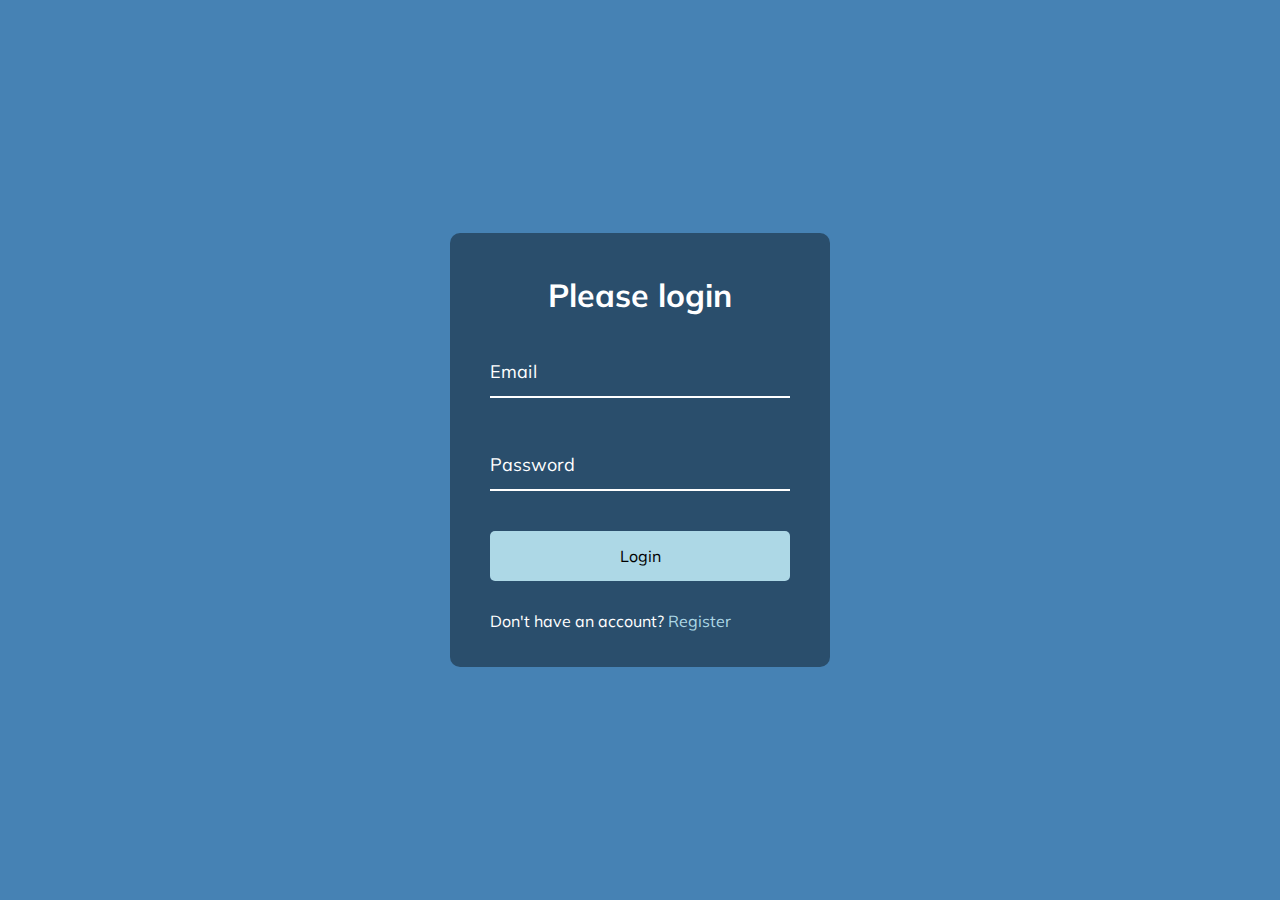
<file: Form wave Animation/index.html>
<!DOCTYPE html>
<html lang="en">
  <head>
    <meta charset="UTF-8" />
    <meta name="viewport" content="width=device-width, initial-scale=1.0" />
    <link rel="stylesheet" href="style.css" />
    <title>Form Input Wave</title>
  </head>
  <body>
    <div class="container">
        <h1>Please login</h1>
        <form >
            <div class="form-control">
                <input type="text" required>
                <label >Email </label>
            </div>
            <div class="form-control">
                <input type="text" required>
                <label >Password</label>
            </div>
            <button class="btn">Login</button>
            <p class="text"> Don't have an account? <a href="#">Register</a></p>
        </form>
    </div>

    <script src = "script.js"></script>
    </body>
    </html>
</file>
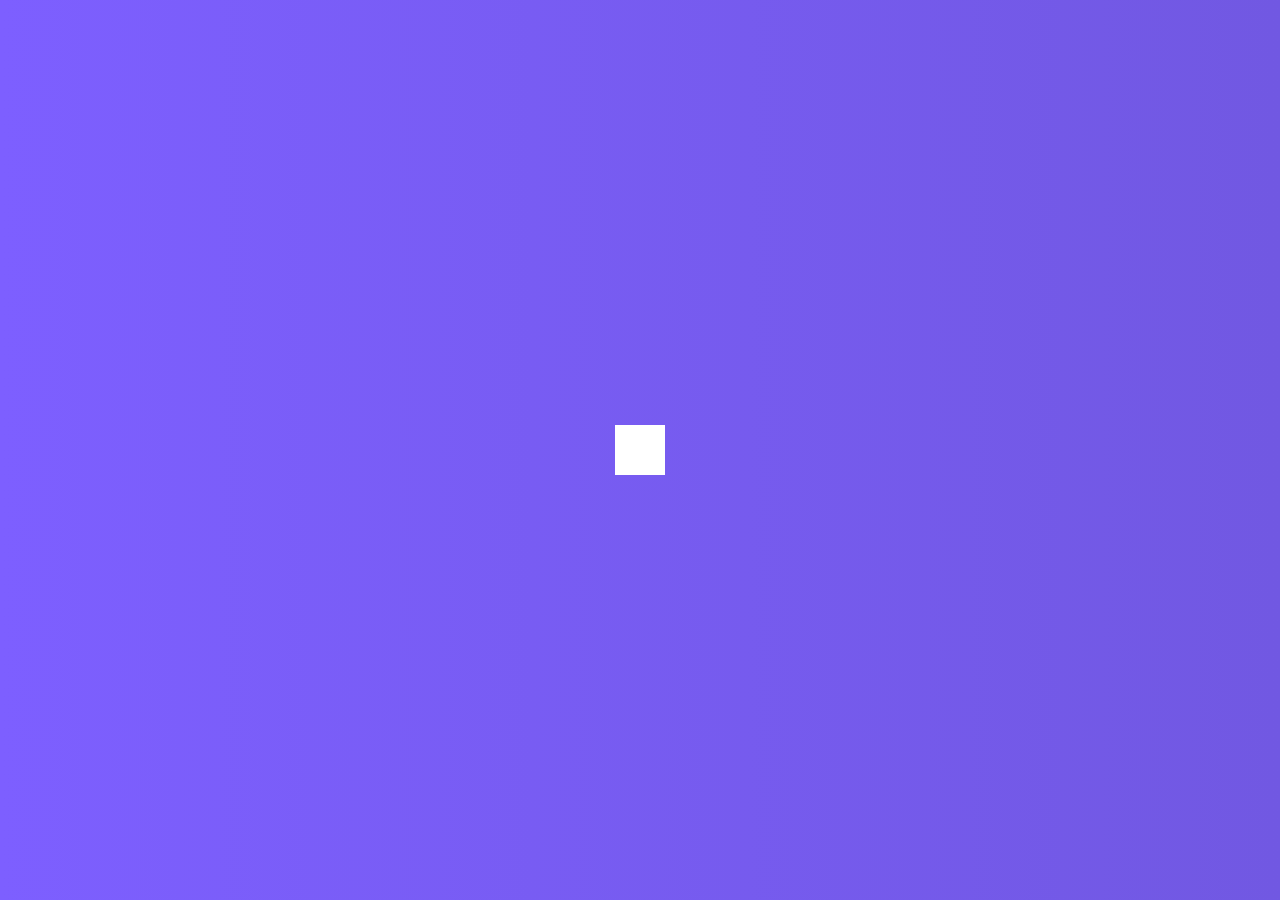
<file: Hidden search/index.html>
<!DOCTYPE html>
<html lang="en">
  <head>
    <meta charset="UTF-8" />
    <meta name="viewport" content="width=device-width, initial-scale=1.0" />
    <link rel="stylesheet" href="https://cdnjs.cloudflare.com/ajax/libs/font-awesome/5.14.0/css/all.min.css" integrity="sha512-1PKOgIY59xJ8Co8+NE6FZ+LOAZKjy+KY8iq0G4B3CyeY6wYHN3yt9PW0XpSriVlkMXe40PTKnXrLnZ9+fkDaog==" crossorigin="anonymous" />
    <link rel="stylesheet" href="style.css" />
    <title>Hidden Search</title>
  </head>
  <body>
    <div class="search">
        <input type="text" class="input" placeholder="search...">
        <button class="btn">
            <i class=" fas fa-search"></i>
        </button>
    </div>
    <script src="script.js"></script>
    </body>
    </html>
</file>
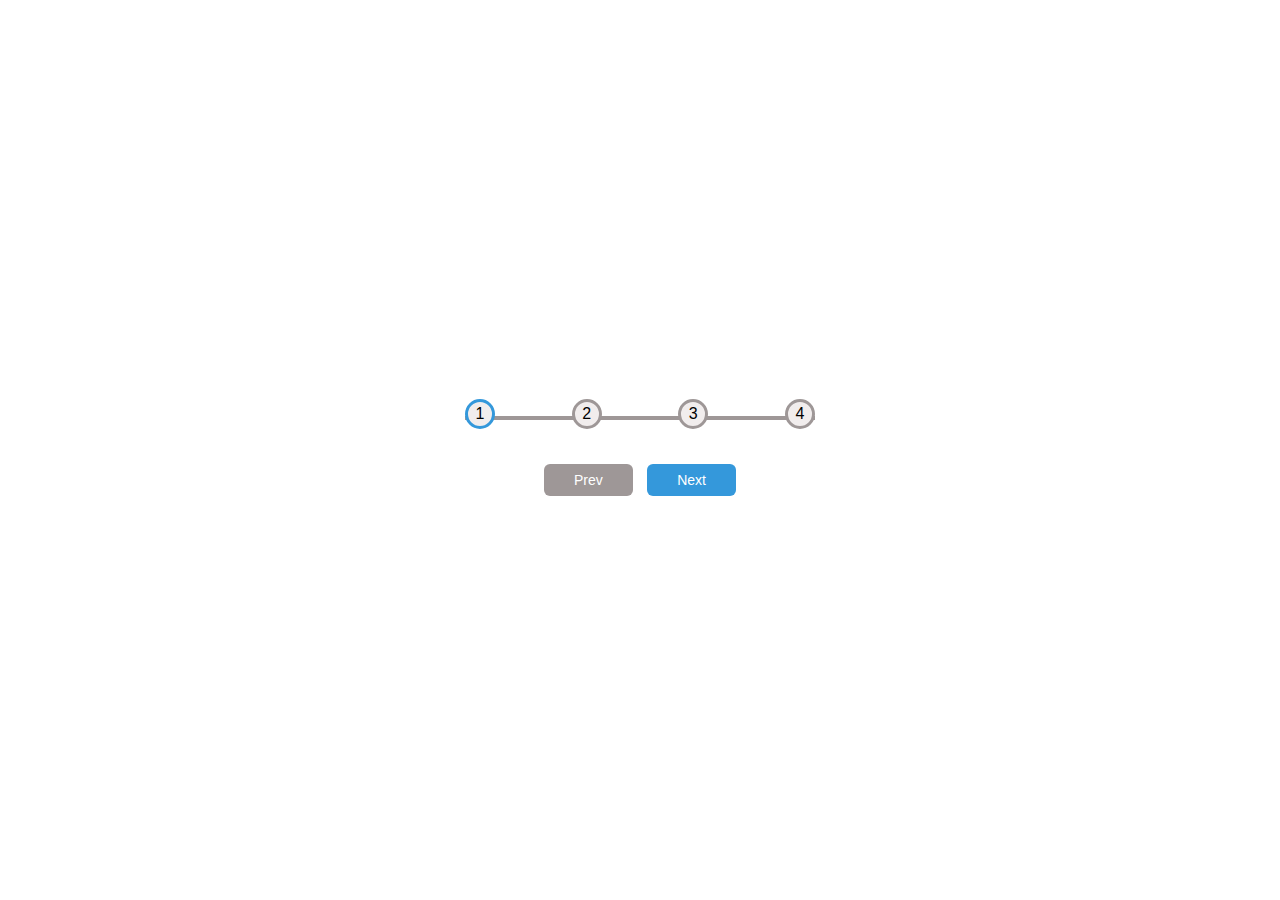
<file: Progress steps/index.html>
<!DOCTYPE html>
<html lang="en">
  <head>
    <meta charset="UTF-8" />
    <meta name="viewport" content="width=device-width, initial-scale=1.0" />
    <link rel="stylesheet" href="style.css" />
    <title>Expanding Cards</title>
  </head>
  <body>
    <div class="container">
        <div class="progress-container">
        <div class="progress" id="progress"></div>
        <div class="circle active"> 1</div>
        <div class="circle">2</div>
        <div class="circle">3</div>
        <div class="circle">4</div>
        </div>

       <button class="btn"  id="prev" disabled>Prev</button>

       <button class="btn"  id="next" >Next</button>
</div>
<script src="script.js"></script>
</body>
</html>
</file>
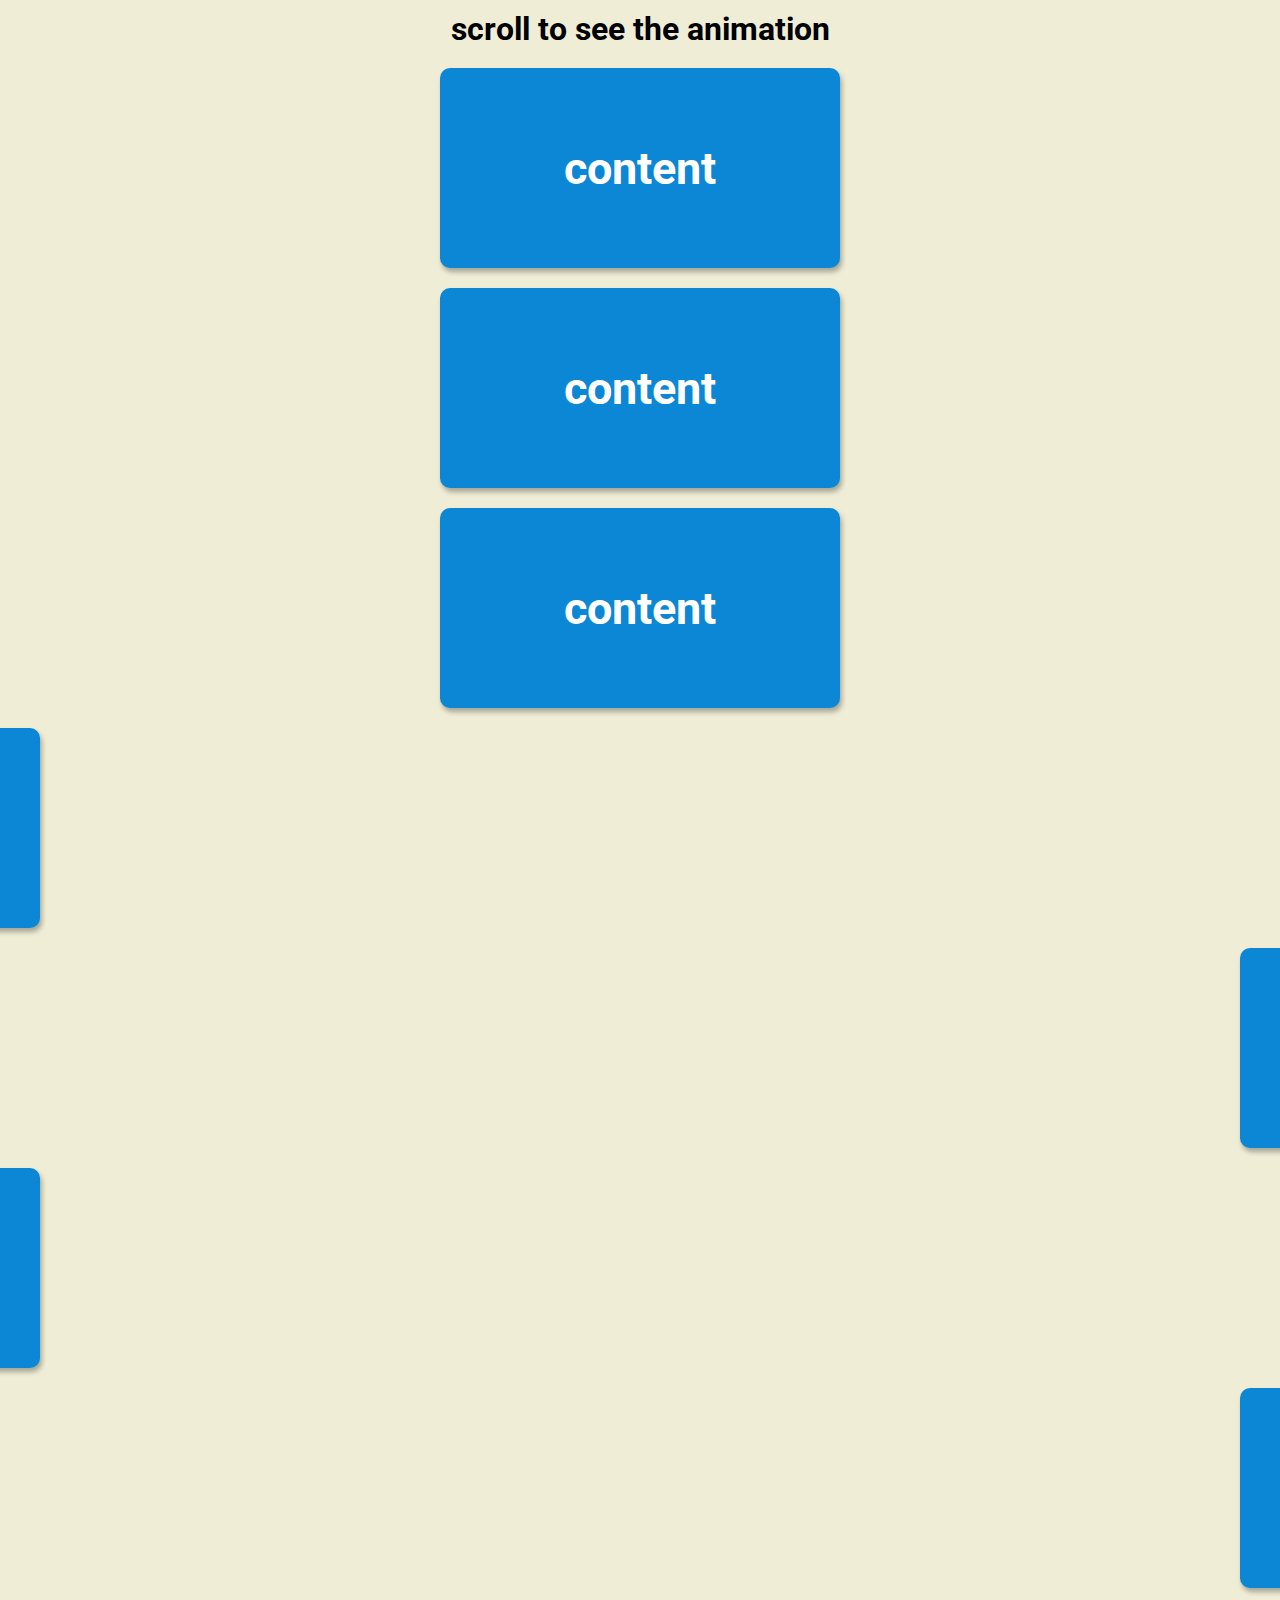
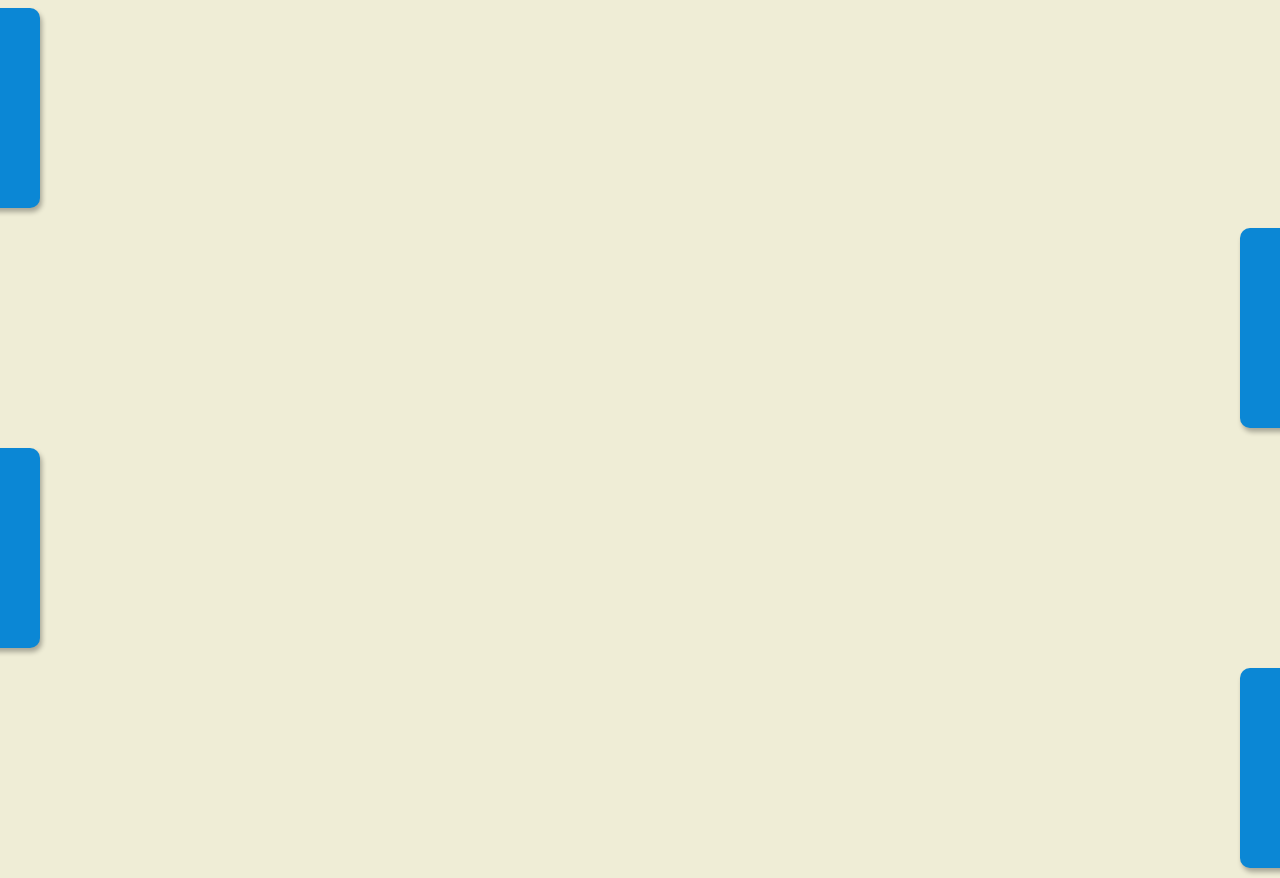
<file: Scroll animation/index.html>
<!DOCTYPE html>
<html lang="en">
  <head>
    <meta charset="UTF-8" />
    <meta name="viewport" content="width=device-width, initial-scale=1.0" />
    <link rel="stylesheet" href="style.css" />
    <title>Scroll Animation</title>
  </head>
  <body>
    <h1>scroll to see the animation</h1>
    <div class="box"><h2>content</h2></div>
    <div class="box"><h2>content</h2></div>
    <div class="box"><h2>content</h2></div>
    <div class="box"><h2>content</h2></div>
    <div class="box"><h2>content</h2></div>
    <div class="box"><h2>content</h2></div>
    <div class="box"><h2>content</h2></div>
    <div class="box"><h2>content</h2></div>
    <div class="box"><h2>content</h2></div>
    <div class="box"><h2>content</h2></div>
    <div class="box"><h2>content</h2></div>
    <script src="script.js"></script>
    </body>
    </html>
</file>
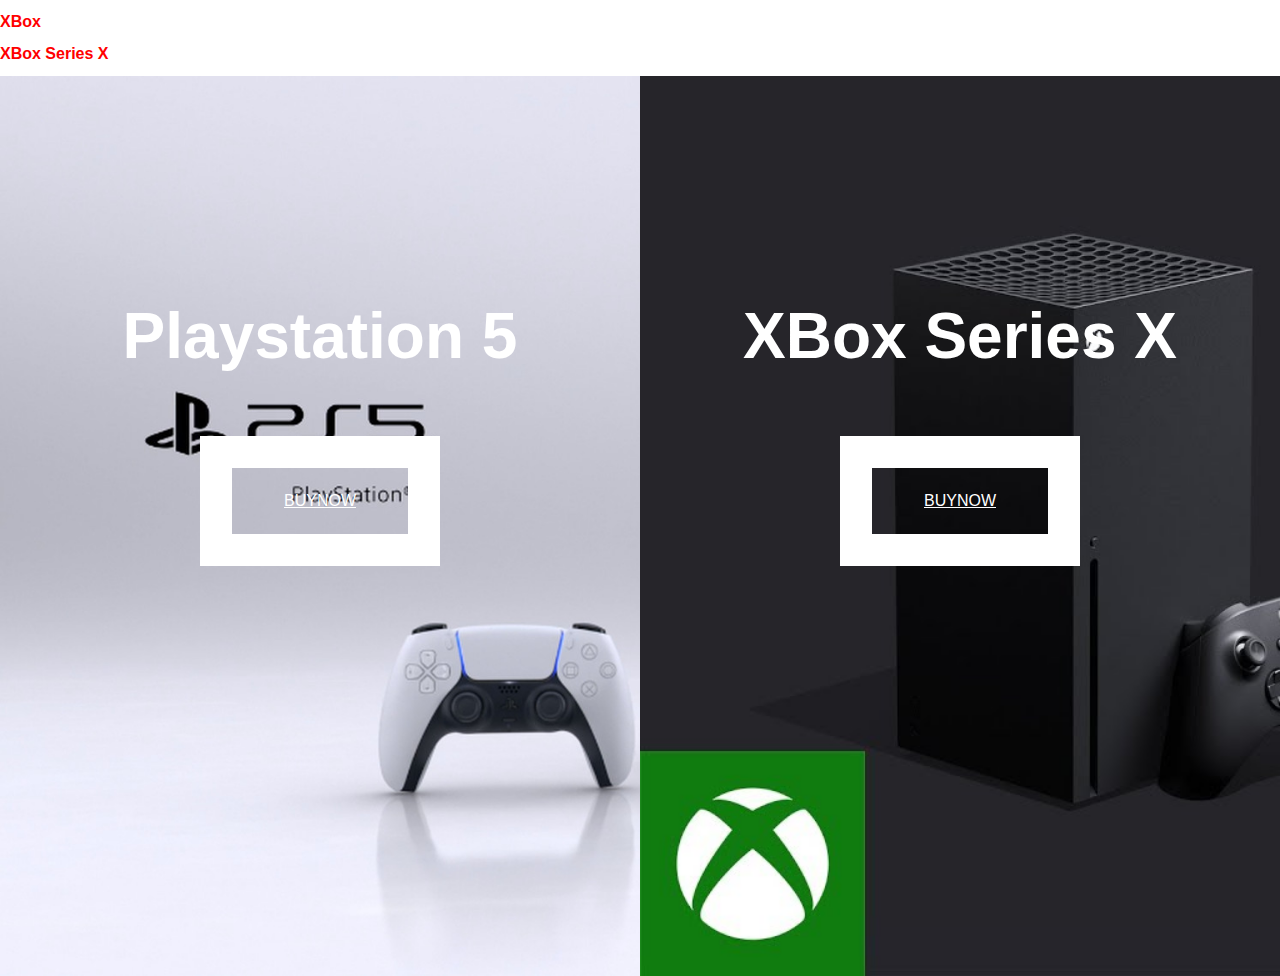
<file: Split Page/index.html>
<!DOCTYPE html>
<html lang="en">
  <head>
    <meta charset="UTF-8" />
    <meta name="viewport" content="width=device-width, initial-scale=1.0" />
    <link rel="stylesheet" href="style.css" />
    <title>Split Landing Page
    </title>
  </head>
  <div class="div"><h2 class="firstbox">XBox</h1></div>

  <div class="div">  <h2 class="secondbox">XBox Series X</h1></div>


  <div class="container">
        <body>
        <div class="split left">
            <h1>Playstation 5</h1>
            <a href="#" class="btn">Buynow</a>
        </div>
        <div class="split right">
            <h1>XBox Series X</h1>
            <a href="#" class="btn">Buynow</a>
        </div>
    </div>
    <script src="script.js"></script>
</body>
</html>
</file>
<file: Form wave Animation/style.css>
@import url('https://fonts.googleapis.com/css?family=Muli&display=swap');

* {
  box-sizing: border-box;
}

body {
  background-color: steelblue;
  color: #fff;
  display: flex;
  flex-direction: column;
  align-items: center;
  justify-content: center;
  font-family: 'Muli', sans-serif;
  height: 100vh;
  overflow: hidden;
  margin: 0;
}

.container {
  background-color: rgba(0, 0, 0, 0.4);
  padding: 20px 40px;
  border-radius: 10px;
}

.container h1 {
  text-align: center;
  margin-bottom: 30px;
}

.container a {
  text-decoration: none;
  color: lightblue;
}

.form-control {
  position: relative;
  margin: 20px 0 40px;
  width: 300px;
}

.form-control input {
  background-color: transparent;
  border: 0;
  border-bottom: 2px #fff solid;
  display: block;
  width: 100%;
  padding: 15px 0;
  font-size: 18px;
  color: #fff;
}

.form-control label {
  position: absolute;
  top: 15px;
  left: 0;
  pointer-events: none;
}

.form-control input:focus,
.form-control input:valid {
  outline: 0;
  border-bottom-color: lightblue;
}

.btn {
  cursor: pointer;
  display: inline-block;
  width: 100%;
  background: lightblue;
  padding: 15px;
  font-family: inherit;
  font-size: 16px;
  border: 0;
  border-radius: 5px;
}

.btn:focus {
  outline: 0;
}

.btn:active {
  transform: scale(0.98);
}

.text {
  margin-top: 30px;
}

.form-control label span {
  display: inline-block;
  font-size: 18px;
  min-width: 5px;
  transition: 0.3s cubic-bezier(0.68, -0.55, 0.265, 1.55);
}

.form-control input:focus + label span,
.form-control input:valid + label span {
  color: lightblue;
  transform: translateY(-30px);
}
</file>
<file: Hidden search/style.css>
@import url('https://fonts.googleapis.com/css2?family=Roboto:wght@400;700&display=swap');

* {
  box-sizing: border-box;
}

body {
  background-image: linear-gradient(90deg, #7d5fff, #7158e2);
  display: flex;
  align-items: center;
  justify-content: center;
  font-family: 'Roboto', sans-serif;
  margin: 0;
  height: 100vh;
  overflow: hidden;
}
.search {
  position: relative;
  height: 50px;
}

.search .input {
  background-color: #fff;
  border: 0;
  font-size: 18px;
  height: 50px;
  width: 50px;
  padding: 15px;
  transition: width 0.3s ease;
}

.btn {
  background-color: #fff;
  border: 0;
  position: absolute;
  height: 50px;
  width: 50px;
  top: 0;
  left: 0;
  font-size: 24px;
  cursor: pointer;
  transition: transform 0.3s ease;
}

.btn:focus,
.input:focus {
  outline: none;
}

.search.active .input {
  width: 200px;
}

.search.active .btn {
  transform: translateX(198px);
}
</file>
<file: Progress steps/style.css>
* {
  box-sizing: border-box;
}
:root {
  --line-border-fill: #3498db;
  --line-border-empty: #9e9797;
}
body {
  font-family: 'Muli', sans-serif;
  display: flex;
  align-items: center;
  justify-content: center;
  height: 100vh;
  overflow: hidden;
  margin: 0;
}
.container {
  text-align: center;
}

.progress-container {
  display: flex;
  justify-content: space-between;
  position: relative;
  margin-bottom: 30px;
  max-width: 100%;
  width: 350px;
}

.progress-container::before {
  content: '';
  background-color: var(--line-border-empty);
  position: absolute;
  top: 50%;
  left: 0;
  transform: translateY(50%);
  z-index: -1;
  height: 4px;
  width: 100%;
}

.progress {
  background-color: var(--line-border-fill);
  position: absolute;
  top: 50%;
  left: 0;
  transform: translateY(50%);
  z-index: -1;
  height: 4px;
  width: 0%;
  transition: 0.4s ease-in;
}

.circle {
  background-color: #f1eded;
  colour: #e2e2e2;
  border-radius: 50%;
  height: 30px;
  width: 30px;
  align-items: center;
  justify-content: center;
  display: flex;
  transition: 0.4s ease-in;
  border: 3px solid var(--line-border-empty);
}

.circle.active {
  border: 3px solid var(--line-border-fill);
}

.btn {
  background-color: var(--line-border-fill);
  color: #fff;
  border: 0;
  border-radius: 6px;
  cursor: pointer;
  font-family: inherit;
  padding: 8px 30px;
  margin: 5px;
  font-size: 14px;
}
.btn:active {
  transform: scale(0.98);
}

.btn:focus {
  outline: 0;
}

.btn:disabled {
  background-color: var(--line-border-empty);
  cursor: not-allowed;
}
</file>
<file: Scroll animation/style.css>
@import url('https://fonts.googleapis.com/css2?family=Roboto:wght@400;700&display=swap');

* {
  box-sizing: border-box;
}

body {
  background-color: #efedd6;
  font-family: 'Roboto', sans-serif;
  display: flex;
  flex-direction: column;
  align-items: center;
  justify-content: center;
  margin: 0;
}

h1 {
  margin: 10px;
}

.box {
  background-color: #0b87d5;
  color: #fff;
  display: flex;
  align-items: center;
  justify-content: center;
  height: 200px;
  width: 400px;
  border-radius: 10px;
  margin: 10px;
  box-shadow: 2px 4px 5px rgba(0, 0, 0, 0.3);
  transform: translateX(200%);
  transition: transform 0.4s ease;
}

.box:nth-of-type(even) {
  transform: translateX(-200%);
}

.box h2 {
  font-size: 45px;
}

.box.show {
  transform: translateX(0);
}
</file>
<file: Split Page/style.css>
:root {
  --left-bg-color: rgba(87, 84, 236, 0.7);
  --right-bg-color: rgba(43, 43, 43, 0.8);
  --left-btn-hover-color: rgba(87, 84, 236, 1);
  --right-btn-hover-color: rgba(28, 122, 28, 1);
  --hover-width: 75%;
  --other-width: 25%;
  --speed: 1000ms;
}

* {
  box-sizing: border-box;
}

body {
  font-family: 'Roboto', sans-serif;
  height: 100vh;
  margin: 0;
  overflow: hidden;
}

.container {
  background-color: #333;
  position: relative;
  height: 100%;
  width: 100%;
}
.split {
  position: absolute;
  height: 100%;
  width: 50%;
  overflow: hidden;
}

.split.right {
  right: 0;
  background: url('xbox.jpg');
  background-repeat: no repeat;
  background-size: cover;
}

split.right::before {
  content: '';
  position: absolute;
  width: 100%;
  height: 100%;
  background-color: var(--right-bg-color);
}

.split.left {
  left: 0;
  background: url('ps.jpg');

  background-repeat: no repeat;
  background-size: cover;
}

split.left::before {
  content: '';
  position: absolute;
  width: 100%;
  height: 100%;
  background-color: var(--left-bg-color);
}

h1 {
  font-size: 4rem;
  color: #fff;
  position: absolute;
  left: 50%;
  top: 20%;
  transform: translate(-50%);
  white-space: nowrap;
}

.btn {
  position: absolute;
  left: 50%;
  top: 40%;
  display: flex;
  align-items: center;
  justify-content: center;
  text-transform: uppercase;
  border: #fff 2rem solid;
  transform: translate(-50%);
  padding: 1.5rem;
  width: 15rem;
  color: #fff;
  font-size: 1rem;
  font-style: bold;
}

.firstbox {
  color: red;
  font-size: 16px;
}
.secondbox {
  color: red;
  font-size: 1rem;
}
.split.right .btn:hover {
  background-color: var(--right-btn-hover-color);
  border-color: var(--right-btn-hover-color);
}

.spilt.left .btn:hover {
  background-color: var(--left-btn-hover-color);
  border-color: var(--left-btn-hover-color);
}

.split.right,
.split.left,
.split.right::before,
.split.left::before {
  transition: all var(--speed) ease-in-out;
}

.hover-left .left {
  width: var(--hover-width);
}
.hover-left .right {
  width: var(--other-width);
}

.hover-right .right {
  width: var(--hover-width);
}

.hover-right .left {
  width: var(--other-width);
}

@media (max-width: 800px) {
  h1 {
    font-size: 2rem;
    top: 30%;
  }
}
</file>
